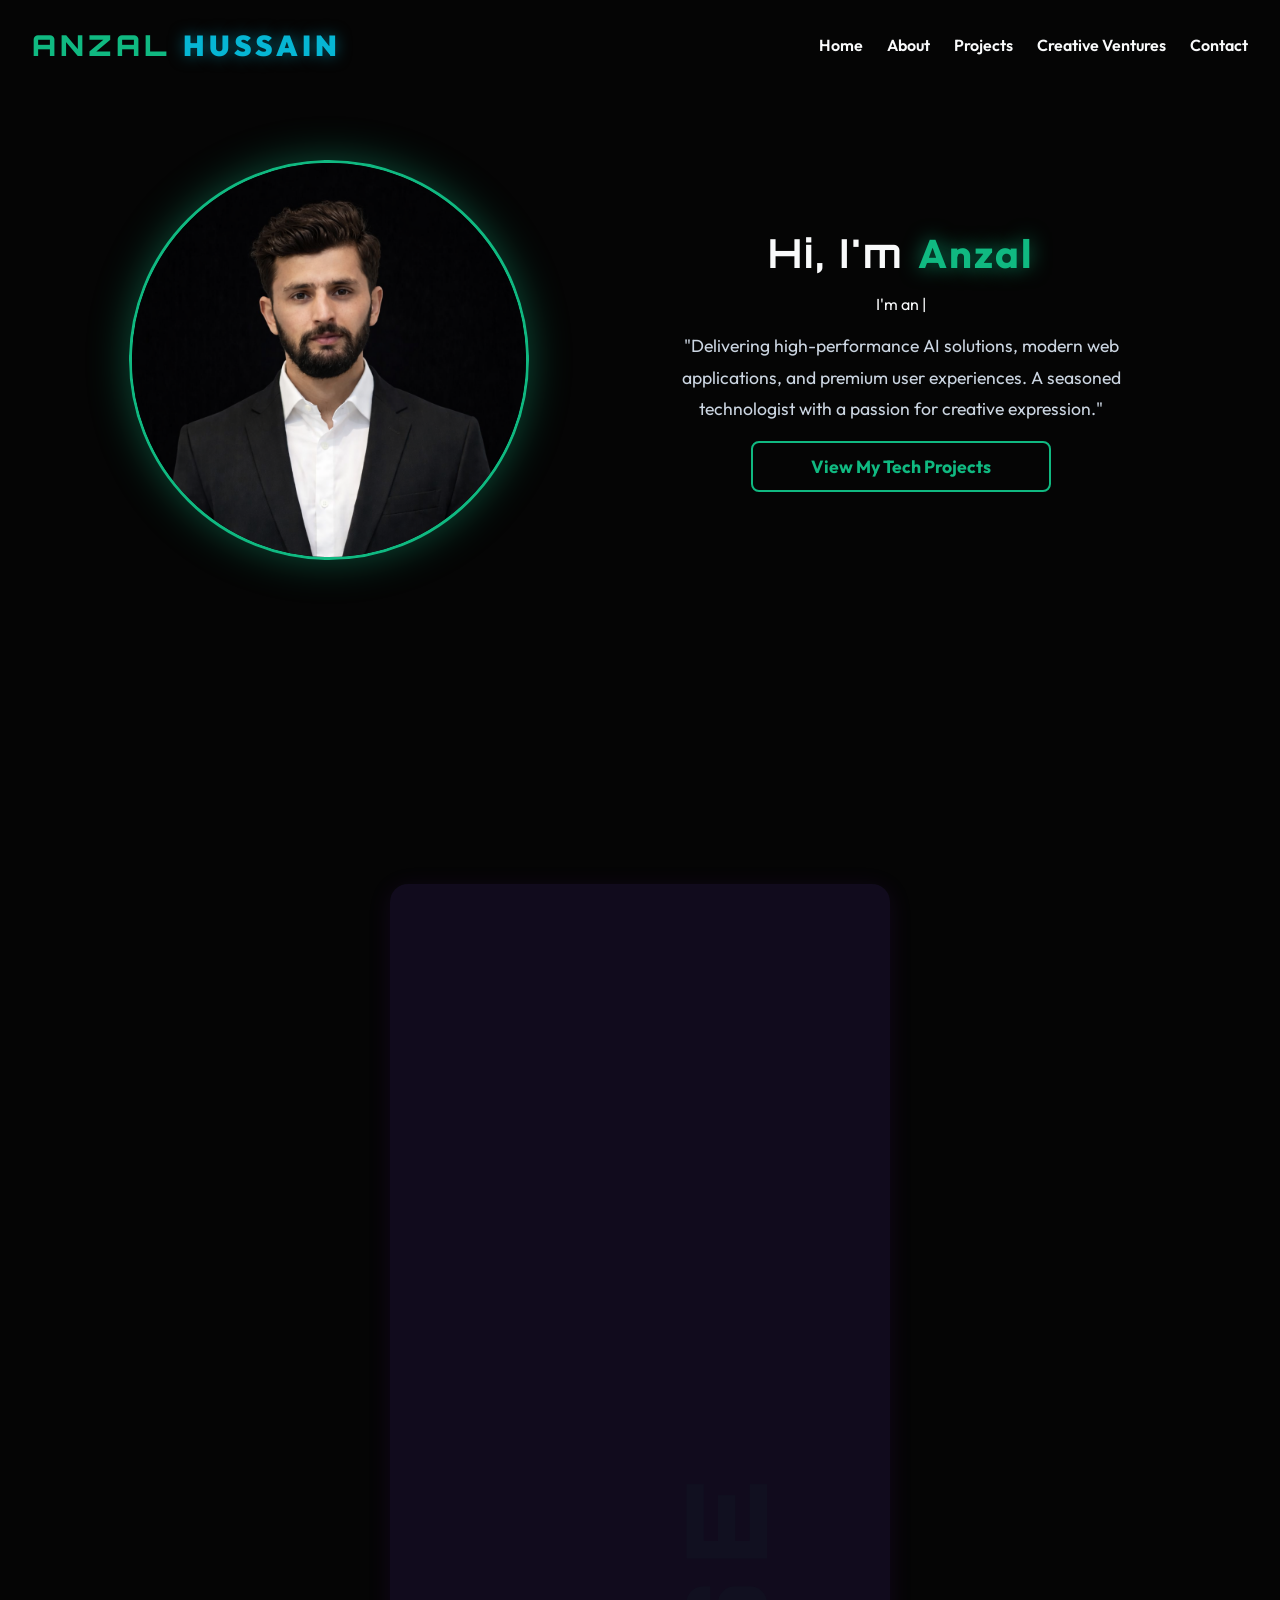
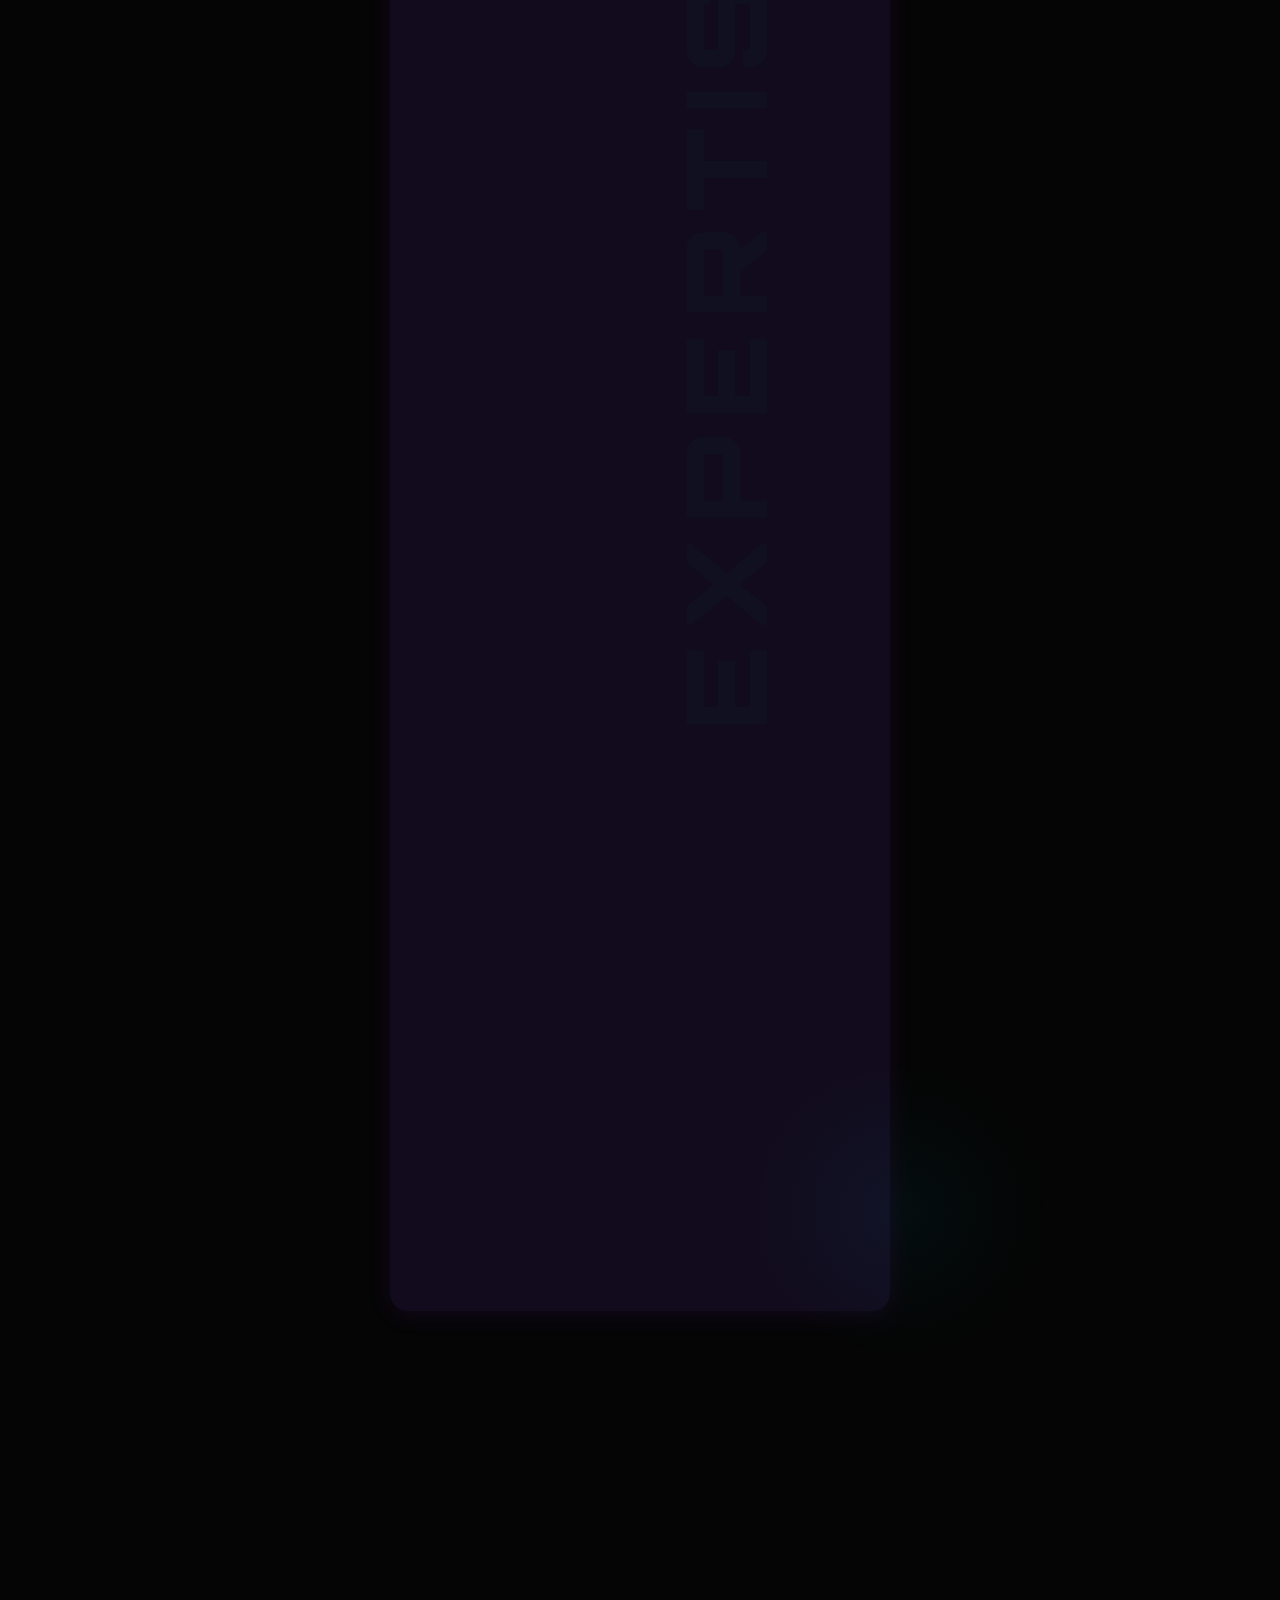
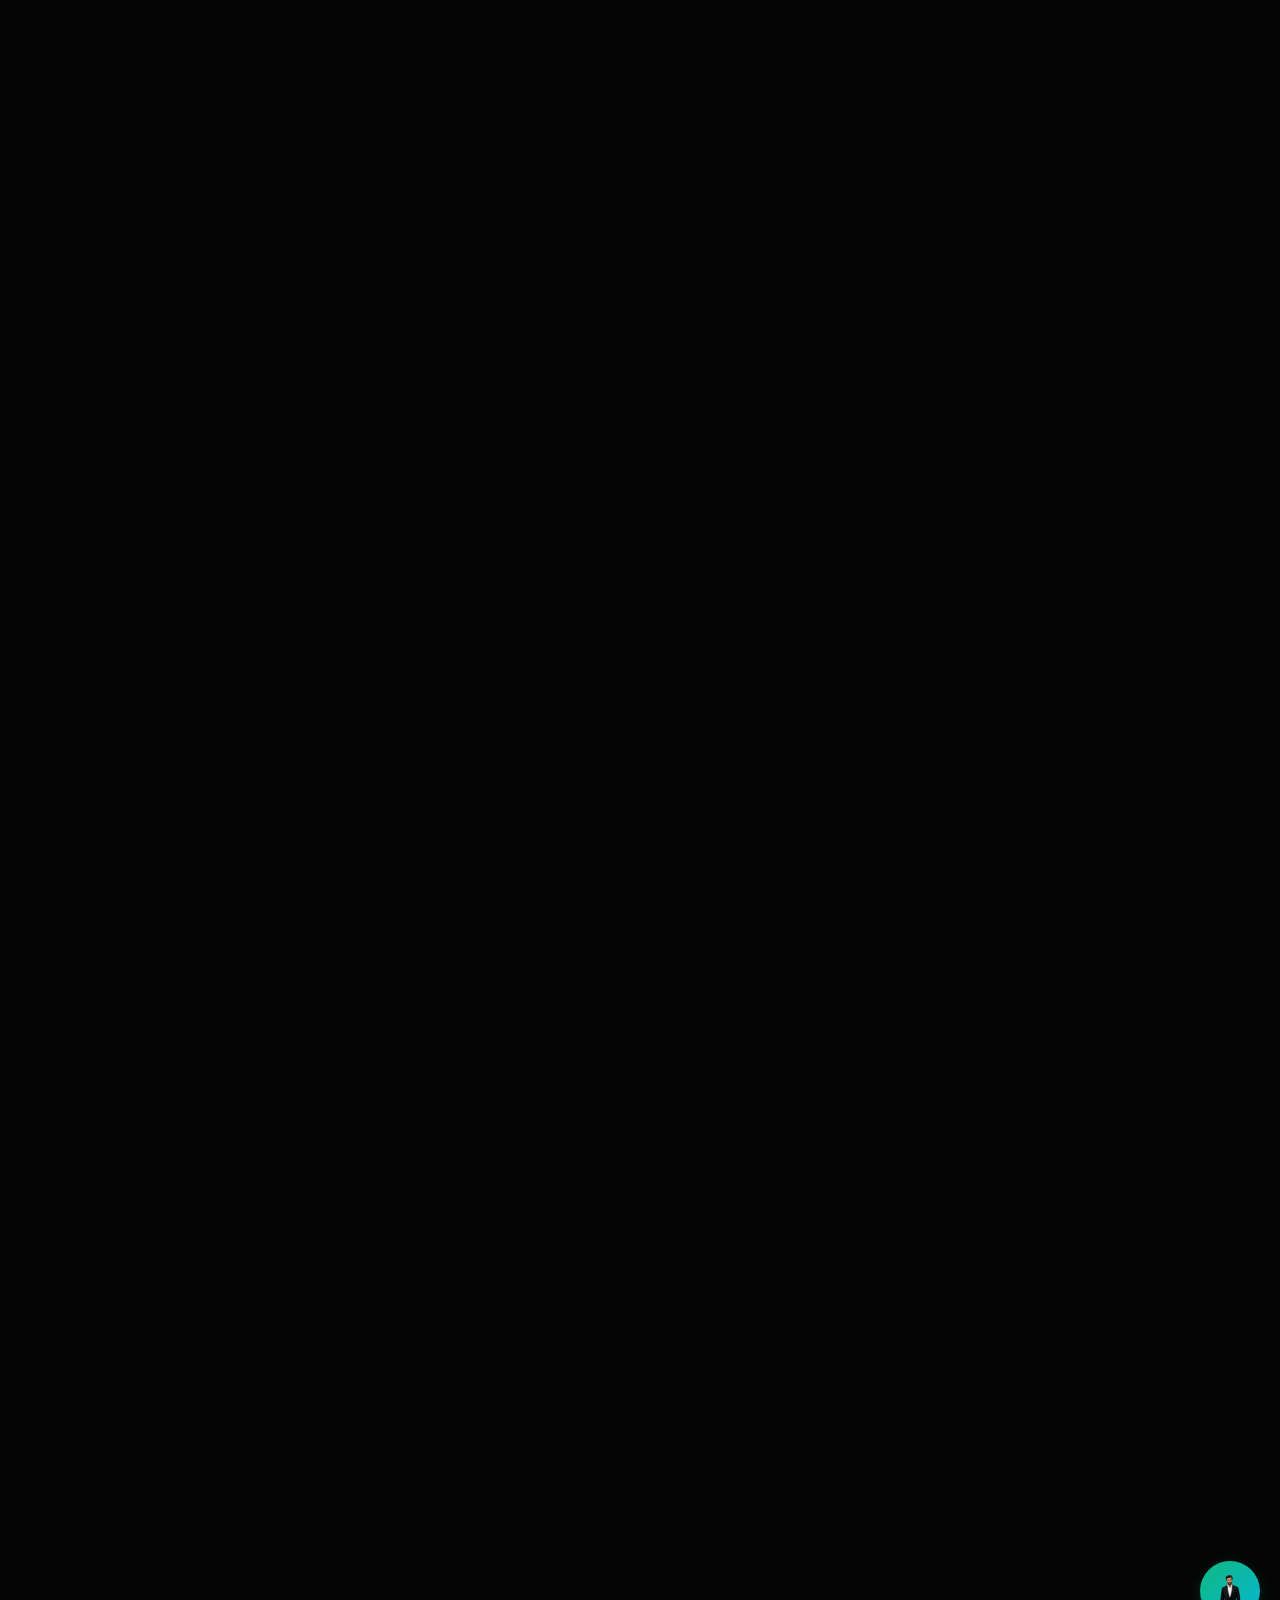
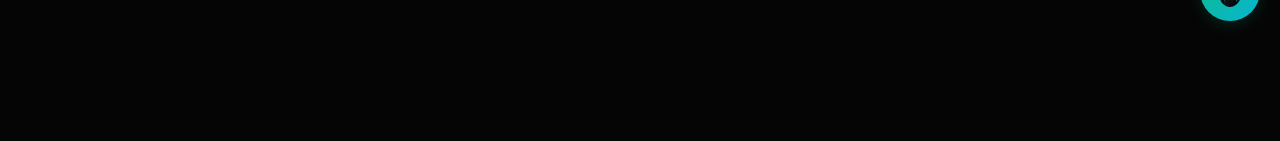
<file: AnzalHussainAnzalportfoli-main/index.html>
<!DOCTYPE html>
<html lang="en">

<head>
    <meta charset="UTF-8">
    <meta name="viewport" content="width=device-width, initial-scale=1.0">
    <meta name="description"
        content="Anzal - Premium Personal Portfolio & Resume Template for Software Engineers, AI Enthusiasts, and Creative Professionals.">
    <meta name="keywords"
        content="Portfolio Template, Resume, Software Engineer, AI, Machine Learning, Anzal Hussain Anzal, React, Modern UI">
    <meta name="author" content="Anzal Hussain Anzal">
    <title>Anzal - Modern Personal Portfolio & Resume Template</title>
    <link rel="stylesheet" href="https://cdnjs.cloudflare.com/ajax/libs/font-awesome/6.5.1/css/all.min.css">
    <link rel="stylesheet" href="https://unpkg.com/aos@next/dist/aos.css" />
    <link
        href="https://fonts.googleapis.com/css2?family=Orbitron:wght@400;500;600;700;800;900&family=Outfit:wght@100;200;300;400;500;600;700;800;900&family=Syne:wght@400;500;600;700;800&family=Space+Grotesk:wght@300;400;500;600;700&family=Noto+Nastaliq+Urdu&display=swap"
        rel="stylesheet">
    <link rel="stylesheet" href="style.css">
    <link rel="stylesheet" href="chatbot.css">
    <link rel="icon" href="favicon.ico" type="image/x-icon">
</head>

<body>
    <nav aria-label="Main navigation">
        <div class="nav-container">
            <div class="logo" data-aos="zoom-in" data-aos-duration="1500">
                ANZAL <span>HUSSAIN</span>
            </div>
            <div class="links" role="navigation">
                <div class="link" data-aos="fade-up" data-aos-duration="1500" data-aos-delay="100"><a
                        href="#home">Home</a></div>
                <div class="link" data-aos="fade-up" data-aos-duration="1500" data-aos-delay="200"><a
                        href="#about">About</a></div>
                <div class="link" data-aos="fade-up" data-aos-duration="1500" data-aos-delay="300"><a
                        href="#projects">Projects</a></div>
                <!-- Poetry menu item removed -->
                <div class="link" data-aos="fade-up" data-aos-duration="1500" data-aos-delay="400"><a
                        href="#jashn">Creative Ventures</a></div>
                <div class="link" data-aos="fade-up" data-aos-duration="1500" data-aos-delay="600"><a
                        href="#contact">Contact</a></div>
            </div>
            <button class="hamburg" aria-label="Open menu" aria-expanded="false">
                <i class="fa-solid fa-bars"></i>
            </button>
        </div>
        <div class="dropdown" role="navigation">
            <div class="links">
                <a href="#home">Home</a>
                <a href="#about">About</a>
                <a href="#projects">Projects</a>
                <!-- Poetry menu item removed -->
                <a href="#jashn">Creative Ventures</a>
                <a href="#contact">Contact</a>
                <button class="cancel" aria-label="Close menu">
                    <i class="fa-solid fa-xmark"></i>
                </button>
            </div>
        </div>
    </nav>
    <section id="home" data-aos="fade-up" data-aos-duration="1200">
        <div class="main-container">
            <div class="image" data-aos="zoom-out" data-aos-duration="1000">
                <img src="anzal_profile.png" alt="Anzal Hussain Anzal">
            </div>
            <div class="content">
                <h1 data-aos="fade-left" data-aos-duration="1500" data-aos-delay="700">Hi, I'm <span>Anzal</span></h1>
                <div class="typewriter" data-aos="fade-right" data-aos-duration="1500" data-aos-delay="900">I'm an <span
                        class="typewriter-text"></span><span class="cursor">|</span></div>
                <p data-aos="flip-down" data-aos-duration="1500" data-aos-delay="1100">"Delivering high-performance AI
                    solutions, modern web applications, and premium user experiences. A seasoned technologist with a
                    passion for creative expression."</p>
                <div class="btn-group" data-aos="zoom-in" data-aos-duration="1500" data-aos-delay="1800">
                    <a href="#projects" class="btn">View My Tech Projects</a>
                    <!-- Poetry button removed -->
                </div>
            </div>
        </div>
    </section>
    <section id="about" data-aos="fade-up" data-aos-duration="1200">
        <div class="about-section">
            <div class="contact-container" style="margin-bottom: 0;">
                <h2 data-aos="fade-up" data-aos-duration="1500">Professional Profile</h2>
                <p data-aos="fade-up" data-aos-duration="1500" data-aos-delay="100">I am a multi-disciplinary Software
                    Engineer specializing in Artificial Intelligence, Machine Learning, and Web Development. This
                    portfolio template showcases a balance between robust technical architecture and premium, visually
                    engaging UI/UX design. My approach is methodical and hands-on, ensuring every project is highly
                    functional, scalable, and customizable.</p>
                <div class="about-box-inner" data-aos="fade-right" data-aos-duration="1200" data-aos-delay="200">
                    <h3>Core Competencies</h3>
                    <ul>
                        <li>AI & Machine Learning Development (Vision Transformers, CNNs, YOLOv8)</li>
                        <li> Web Engineering (FastAPI, Django , Forntend(VIDE code ))</li>
                        <li>Data Analytics & Database Management (SQL, Tableau)</li>
                        <li>UI/UX Prototyping and Interaction Design</li>
                    </ul>
                </div>
                <div class="about-box-inner" data-aos="fade-left" data-aos-duration="1200" data-aos-delay="300">
                    <h3>Technical Arsenal</h3>
                    <ul>
                        <li><strong>Languages:</strong> Python, JavaScript , C++, SQL, HTML5, CSS</li>
                        <li><strong>Frameworks/Libraries:</strong>Numpy , pandas ,Scikit-learn,Hugging Face
                            Transformers, TensorFlow ,PyTorch, Django , FastAPI, LangChain,</li>
                        <li><strong>Tools:</strong> Git, Docker, OpenAI API, FAISS </li>
                    </ul>
                </div>
                <div class="about-box-inner" data-aos="fade-right" data-aos-duration="1200" data-aos-delay="400">
                    <h3>Professional Experience & Education</h3>
                    <ul>
                        <li><strong>Education:</strong> B.S. Software Engineering (In Progress), ICS Background</li>
                        <li><strong>Key Expertise:</strong> Customer segmentation analysis, NLP Chatbots, Semantic
                            Search</li>
                        <li><strong>Methodology:</strong> Agile development with a focus on comprehensive documentation
                            and clear, maintainable code structures.</li>
                    </ul>
                </div>
                <div class="about-box-inner" data-aos="fade-left" data-aos-duration="1200" data-aos-delay="500">
                    <h3>Creative Identity</h3>
                    <ul>
                        <li>Strong passion for narrative storytelling, cinema, and aesthetic design.</li>
                        <li>Co-founder of established literary societies promoting cultural arts.</li>
                        <li>Demonstrated ability to merge technical precision with creative intuition.</li>
                    </ul>
                </div>
            </div>
        </div>
    </section>
    <!-- Tech Projects section removed -->
    <!-- My Ghazals section removed -->

    <section id="projects" data-aos="fade-up" data-aos-duration="1200">
        <div class="recent-projects-container">
            <h2 data-aos="fade-up" data-aos-duration="1500">Showcase Projects</h2>
            <div class="recent-projects-grid">

                <!-- Project 1: MRI Alzheimer’s Classification -->
                <div class="recent-project-card" data-aos="zoom-in" data-aos-duration="1200" data-aos-delay="100"
                    data-title="MRI Alzheimer’s Classifier"
                    data-desc="Automated system for classifying Alzheimer’s disease stages from MRI brain images using Vision Transformers (ViT) and hybrid deep learning models. The model categorizes MRI scans into four classes with a hybrid ensemble approach that improved accuracy to 96.3%.">
                    <img src="mri_alzheimer_classifier.png" alt="AI Alzheimer’s Classifier" class="project-img">
                    <div class="project-info">
                        <h3>MRI Alzheimer’s Classifier</h3>
                        <p>
                            Automated system for classifying Alzheimer’s disease stages from MRI brain images using
                            Vision Transformers (ViT) and hybrid deep learning models.
                        </p>
                        <a href="https://github.com/Anzal-hussain-Anzal/MRI-Based-Multi-Class-Alzheimer-s-Disease-Classification-using-ViT-and-Hybrid-Deep-Learning-Models"
                            target="_blank" class="github-btn github-btn-strong">
                            <i class="fa-brands fa-github"></i> GitHub
                        </a>
                    </div>
                </div>

                <!-- Project 2: Handwritten Digit Classification -->
                <div class="recent-project-card" data-aos="zoom-in" data-aos-duration="1200" data-aos-delay="200"
                    data-title="Handwritten Digit Classification"
                    data-desc="CNN-based project for handwritten digit recognition using the Street View House Numbers (SVHN) dataset. Implemented convolutional neural networks to classify real-world digits, achieving high accuracy and robust recognition in varying image conditions.">
                    <img src="handwritten_digit_classification.png" alt="CNN Digit Classification" class="project-img">
                    <div class="project-info">
                        <h3>Handwritten Digit Classification</h3>
                        <p>
                            CNN-based project for handwritten digit recognition using the Street View House Numbers
                            (SVHN) dataset.
                        </p>
                        <a href="https://github.com/Anzal-hussain-Anzal/Project_Title_Train_a_CNN_on_the_SVHN_Dataset_for_Classification"
                            target="_blank" class="github-btn github-btn-strong">
                            <i class="fa-brands fa-github"></i> GitHub
                        </a>
                    </div>
                </div>

                <!-- Project 3: Facial Emotion Detector -->
                <div class="recent-project-card" data-aos="zoom-in" data-aos-duration="1200" data-aos-delay="300"
                    data-title="Facial Emotion Detector"
                    data-desc="Detects human facial emotions using convolutional neural networks. The model classifies expressions such as happiness, sadness, anger, and surprise in real-time. Demonstrates practical AI applications for human-computer interaction.">
                    <img src="facial_emotion_detector.png" alt="Facial Emotion Detector" class="project-img">
                    <div class="project-info">
                        <h3>Facial Emotion Detector</h3>
                        <p>
                            Detects human facial emotions using convolutional neural networks.
                        </p>
                        <a href="https://github.com/Anzal-hussain-Anzal/Face-Expression-Recognition-Using-Convolutional-Neural-Networks-CNN-"
                            target="_blank" class="github-btn github-btn-strong">
                            <i class="fa-brands fa-github"></i> GitHub
                        </a>
                    </div>
                </div>

                <!-- Project 4: Smart Road Turn Detector -->
                <div class="recent-project-card" data-aos="zoom-in" data-aos-duration="1200" data-aos-delay="400"
                    data-title="Smart Road Turn Detector"
                    data-desc="Uses YOLOv8 object detection to identify road turns and curves for smart transportation systems. Provides real-time alerts for drivers and can be integrated into autonomous navigation systems for enhanced road safety.">
                    <img src="smart_road_turn_detector.png" alt="Smart Road Turn Detector" class="project-img">
                    <div class="project-info">
                        <h3>Smart Road Turn Detector</h3>
                        <p>
                            Uses YOLOv8 object detection to identify road turns and curves for smart transportation
                            systems.
                        </p>
                        <a href="https://github.com/Anzal-hussain-Anzal/Object_Detection_Project" target="_blank"
                            class="github-btn github-btn-strong">
                            <i class="fa-brands fa-github"></i> GitHub
                        </a>
                    </div>
                </div>

                <!-- Project 5: Sentiment-Aware Topical Chatbot -->
                <div class="recent-project-card" data-aos="zoom-in" data-aos-duration="1200" data-aos-delay="500"
                    data-title="Sentiment-Aware Topical Chatbot"
                    data-desc="Developed a chatbot capable of understanding user sentiment and responding contextually to topical queries. Built using transformer models, this system enhances user interaction by providing empathetic and relevant responses.">
                    <img src="sentiment_aware_chatbot.png" alt="Sentiment-Aware Chatbot" class="project-img">
                    <div class="project-info">
                        <h3>Sentiment-Aware Topical Chatbot</h3>
                        <p>
                            Developed a chatbot capable of understanding user sentiment and responding contextually.
                        </p>
                        <a href="https://github.com/Anzal-hussain-Anzal/NLP-chatbot-Project-" target="_blank"
                            class="github-btn github-btn-strong">
                            <i class="fa-brands fa-github"></i> GitHub
                        </a>
                    </div>
                </div>

                <!-- Project 6: Smart Nutrition & Fitness Advisor -->
                <div class="recent-project-card" data-aos="zoom-in" data-aos-duration="1200" data-aos-delay="600"
                    data-title="Smart Nutrition & Fitness Advisor"
                    data-desc="Personalized AI-powered advisor that provides nutrition and workout recommendations based on user data. Combines machine learning and health metrics to suggest meal plans and exercises for optimal fitness and wellness.">
                    <img src="smart_nutrition_fitness_advisor.png" alt="Smart Nutrition & Fitness Advisor"
                        class="project-img">
                    <div class="project-info">
                        <h3>Smart Nutrition & Fitness Advisor</h3>
                        <p>
                            Personalized AI-powered advisor for nutrition and workout recommendations.
                        </p>
                        <a href="https://github.com/Anzal-hussain-Anzal/-Personalized-Nutritional-and-Workout-Advisor"
                            target="_blank" class="github-btn github-btn-strong">
                            <i class="fa-brands fa-github"></i> GitHub
                        </a>
                    </div>
                </div>

            </div>
        </div>
    </section>
    <section id="jashn" data-aos="fade-up" data-aos-duration="1200">
        <div class="jashn-container">
            <h2 data-aos="fade-up" data-aos-duration="1500">Creative Ventures</h2>
            <p data-aos="fade-up" data-aos-duration="1500" data-aos-delay="200">
                <strong>Jashn-e-Sukhan</strong> is a prime example of community leadership and cultural preservation.
                Co-founded to organize large-scale literary events (mushairas), this venture showcases event management,
                public speaking, and a commitment to preserving the tradition of Urdu shayari.
            </p>
            <p data-aos="fade-up" data-aos-duration="1500" data-aos-delay="400">
                <strong>Impact:</strong> Successfully brings together local communities, fostering creativity and
                networking among artists and professionals.
            </p>
        </div>
    </section>
    <section id="contact" data-aos="fade-up" data-aos-duration="1200">
        <div class="contact-container">
            <h2 data-aos="fade-up" data-aos-duration="1500">Contact Me</h2>
            <p data-aos="fade-up" data-aos-duration="1500" data-aos-delay="200">Interested in collaboration, AI
                consulting, or tech opportunities? Let's connect.</p>
            <form data-aos="fade-up" data-aos-duration="1500" data-aos-delay="400">
                <input type="text" placeholder="Name" required aria-label="Name">
                <input type="email" placeholder="Email" required aria-label="Email">
                <textarea placeholder="Message" required aria-label="Message"></textarea>
                <button type="submit" aria-label="Send message">Send</button>
            </form>
            <div class="social-links" data-aos="fade-up" data-aos-duration="1500" data-aos-delay="600">
                <a href="mailto:anzaljussainpoetry@gmail.com" aria-label="Email"><i
                        class="fa-solid fa-envelope"></i></a>
                <a href="https://github.com/Anzal-hussain-Anzal" target="_blank" aria-label="GitHub profile"><i
                        class="fa-brands fa-github"></i></a>
                <a href="https://www.linkedin.com/in/anzal-hussain-85b75b304/" target="_blank"
                    aria-label="LinkedIn profile"><i class="fa-brands fa-linkedin"></i></a>
                <a href="https://www.instagram.com/anzalhussainanzal/" target="_blank" aria-label="Instagram profile"><i
                        class="fa-brands fa-instagram"></i></a>
            </div>
        </div>
    </section>
    <script src="https://unpkg.com/aos@next/dist/aos.js"></script>
    <script>
        AOS.init({
            offset: 0,
            mirror: true
        });
    </script>
    <button id="chatBtn">
        <img src="chatbortpic.png" alt="Chat" style="width: 100%; height: 100%; border-radius: 50%; object-fit: cover;">
        <div class="chat-greeting">Hi! I'm here to help.</div>
    </button>
    <div id="chat-widget">
        <div id="chat-header">
            <span>Chat with Anzal</span>
            <button id="close-chat">&times;</button>
        </div>
        <div id="chat-container">
            <div class="bubble ai-msg">Welcome! How can I assist you today?</div>
        </div>
        <div id="typing" class="typing" style="display:none;">Anzal is typing...</div>
        <div class="chat-input">
            <input type="text" id="userInput" placeholder="Ask me anything...">
            <button onclick="handleSend()">Send</button>
        </div>
    </div>
    <div id="projectModal" class="modal">
        <div class="modal-content" data-aos="zoom-in">
            <span class="close-modal">&times;</span>
            <div class="modal-header">
                <h2 id="modalTitle">Project Title</h2>
            </div>
            <div class="modal-body">
                <p id="modalDesc">Detailed description goes here...</p>
            </div>
        </div>
    </div>
    <script src="script.js"></script>
</body>
</file>
<file: AnzalHussainAnzalportfoli-main/style.css>
.about-section .about-box-inner {
    background: rgba(26, 15, 44, 0.35);
    border: 1px solid rgba(16, 185, 129, 0.2);
    border-left: 5px solid #10b981;
    border-radius: 16px;
    padding: 24px 30px;
    margin: 20px 0;
    box-shadow: 0 8px 32px rgba(0, 0, 0, 0.3);
    color: #fff;
    text-align: left;
    backdrop-filter: blur(10px);
    transition: all 0.5s cubic-bezier(0.23, 1, 0.32, 1);
    position: relative;
    z-index: 2;
}

.about-section .about-box-inner:nth-child(even) {
    transform: translateX(20px);
}

.about-section .about-box-inner:nth-child(odd) {
    transform: translateX(-20px);
}

.about-section .about-box-inner:hover {
    transform: translateY(-10px) translateX(var(--current-x, 0)) scale(1.02) rotateX(5deg);
    border-color: #10b981;
    box-shadow: 0 20px 40px rgba(16, 185, 129, 0.15);
    background: rgba(26, 15, 44, 0.5);
}

.about-section .about-box-inner:nth-child(even):hover {
    --current-x: 30px;
}

.about-section .about-box-inner:nth-child(odd):hover {
    --current-x: -30px;
}

/* Glowing geometric accent that goes "out of box" */
.about-section .about-box-inner::after {
    content: '';
    position: absolute;
    top: -15px;
    right: -15px;
    width: 60px;
    height: 60px;
    background: radial-gradient(circle, rgba(16, 185, 129, 0.4) 0%, transparent 70%);
    border-radius: 50%;
    z-index: -1;
    filter: blur(10px);
    opacity: 0.5;
    transition: opacity 0.3s ease;
}

.about-section .about-box-inner:hover::after {
    opacity: 1;
    animation: pulseGlow 2s infinite;
}

@keyframes pulseGlow {

    0%,
    100% {
        transform: scale(1);
        opacity: 0.5;
    }

    50% {
        transform: scale(1.5);
        opacity: 0.8;
    }
}

.about-section .about-box-inner h3 {
    color: #10b981;
    /* Emerald Green */
    font-family: 'Syne', sans-serif;
    font-size: 1.3rem;
    font-weight: 800;
    margin-bottom: 12px;
    text-align: left;
    text-transform: uppercase;
    letter-spacing: 1px;
}

.about-section .about-box-inner ul {
    color: rgba(255, 255, 255, 0.95);
    font-family: 'Outfit', sans-serif;
    font-size: 1.05rem;
    margin-left: 20px;
    margin-bottom: 10px;
    text-align: left;
    line-height: 1.8;
    letter-spacing: 0.3px;
}

.about-section p {
    color: rgba(255, 255, 255, 0.9);
    font-family: 'Outfit', sans-serif;
    font-size: 1.15rem;
    margin-bottom: 24px;
    text-align: left;
    line-height: 1.9;
    font-weight: 300;
    letter-spacing: 0.5px;
}

.about-section .contact-container h2 {
    font-family: 'Syne', sans-serif;
    font: size 20px;
    ;
    text-transform: uppercase;
    letter-spacing: 2px;
    color: #d40505;
}

.about-section .contact-container {
    color: #fff;
    text-align: left;
}

/* Combined About Box Theme */
.about-box-combined {
    background: rgba(16, 185, 129, 0.05);
    /* subtle emerald tint */
    border: 1px solid rgba(16, 185, 129, 0.2);
    border-radius: 18px;
    box-shadow: 0 8px 32px 0 rgba(16, 185, 129, 0.1);
    padding: 36px 32px;
    color: #f9fafb;
    margin-bottom: 24px;
    backdrop-filter: blur(10px);
}

.about-box-combined h2 {
    color: #ffd700;
    font-family: 'Syne', sans-serif;
    font-size: 2.5rem;
    font-weight: 800;
    margin-bottom: 18px;
    letter-spacing: 2px;
    text-transform: uppercase;
}

.about-box-combined h3 {
    color: #ff007a;
    font-size: 1.25rem;
    font-weight: 700;
    margin-bottom: 10px;
}

.about-box-combined ul {
    color: #ffd700;
    font-size: 1.05rem;
    margin-left: 20px;
    margin-bottom: 10px;
}

.about-box-combined p {
    color: #fff;
    font-size: 1.13rem;
    margin-bottom: 16px;
}

.about-box-combined .about-box-inner {
    background: rgba(255, 255, 255, 0.05);
    /* slightly lighter glass */
    border-left: 4px solid #8a2be2;
    /* Thinner accent line */
    border-radius: 12px;
    padding: 20px 24px;
    margin: 20px 0;
    box-shadow: 0 4px 12px rgba(0, 0, 0, 0.1);
}

/* About Me Section Styles */
.about-section {
    display: flex;
    flex-direction: column;
    gap: 40px;
    margin: 100px auto;
    max-width: 950px;
    padding: 0 60px;
    perspective: 1000px;
    position: relative;
    overflow: visible;
}

/* Large Background Accent Text */
.about-section::before {
    content: 'EXPERTISE';
    position: absolute;
    left: -40px;
    top: 50%;
    transform: translateY(-50%) rotate(-90deg);
    font-family: 'Orbitron', sans-serif;
    font-size: clamp(4rem, 10vw, 7rem);
    font-weight: 950;
    color: rgba(16, 185, 129, 0.03);
    pointer-events: none;
    white-space: nowrap;
    letter-spacing: 15px;
    z-index: 0;
}

.about-section::after {
    content: '';
    position: absolute;
    right: -100px;
    bottom: -50px;
    width: 300px;
    height: 300px;
    background: radial-gradient(circle, rgba(6, 182, 212, 0.05) 0%, transparent 70%);
    border-radius: 50%;
    z-index: 0;
    pointer-events: none;
}

@media (max-width: 900px) {
    .about-section {
        padding: 0 20px;
        margin: 60px auto;
        gap: 20px;
    }

    .about-section::before {
        display: none;
    }

    .about-section .about-box-inner:nth-child(even),
    .about-section .about-box-inner:nth-child(odd) {
        transform: none;
    }

    .about-section .about-box-inner:hover {
        transform: translateY(-5px) scale(1.02);
    }
}

/* Removed conflicting about-box styles for #0077b6 blue theme, since site uses purple/gold dark theme */
/* Contact Section Glassmorphism & Alignment */
.contact-container {
    max-width: 500px;
    margin: 0 auto 48px auto;
    text-align: center;
    display: flex;
    flex-direction: column;
    gap: 2rem;
    width: 100%;
    background: rgba(34, 20, 60, 0.45);
    border-radius: 18px;
    box-shadow: 0 4px 24px 0 rgba(138, 43, 226, 0.10), 0 1px 6px 0 rgba(0, 0, 0, 0.10);
    padding: 2rem 1rem;
}

.contact-container form {
    display: flex;
    flex-direction: column;
    gap: 1rem;
    width: 100%;
    margin: 0 auto;
}

.contact-container input,
.contact-container textarea {
    padding: 0.8rem;
    border: 2px solid #ffd700;
    border-radius: 8px;
    background: rgba(34, 20, 60, 0.35);
    color: #ffd700;
    font-size: clamp(0.9rem, 2vw, 1rem);
    box-shadow: 0 2px 8px #8a2be233;
    transition: border 0.2s, box-shadow 0.2s;
    margin-bottom: 1rem;
}

.contact-container input:focus,
.contact-container textarea:focus {
    border: 2px solid #ff007a;
    outline: none;
    box-shadow: 0 0 12px #ff007a99;
    background: rgba(34, 20, 60, 0.55);
    color: #ffd700;
}

.contact-container form button {
    min-width: 200px;
    max-width: 300px;
    width: 100%;
    padding: 12px 0;
    background: linear-gradient(90deg, #ff007a 0%, #8a2be2 100%);
    color: #ffd700;
    border: 2px solid #ffd700;
    border-radius: 12px;
    font-size: clamp(0.9rem, 2vw, 1rem);
    cursor: pointer;
    transition: all 0.2s ease;
    align-self: center;
    font-weight: 700;
    box-shadow: 0 4px 18px rgba(138, 43, 226, 0.13);
    letter-spacing: 0.5px;
}

.contact-container form button:hover {
    background: linear-gradient(90deg, #8a2be2 0%, #ff007a 100%);
    color: #fff;
    box-shadow: 0 12px 32px rgba(255, 0, 122, 0.22);
    border-color: #fff;
}

/* Recent Projects Section - Elegant Glassmorphism UI */
.recent-projects-container {
    max-width: 1200px;
    margin: 0 auto 70px auto;
    padding: 48px 16px 0 16px;
}

/* ------------------------ */
/* Global Font and Reset */
@import url('https://fonts.googleapis.com/css2?family=Poppins:wght@100;200;300;400;500;600&display=swap');

html {
    scroll-behavior: smooth;
}

* {
    margin: 0;
    padding: 0;
    box-sizing: border-box;
    font-family: 'Outfit', sans-serif;
    /* High-end body font */
}

::selection {
    background: rgba(16, 185, 129, 0.3);
    color: #fff;
}

body {
    width: 100%;
    min-height: 100vh;
    background-color: #050505;
    /* Deep Onyx */
    color: #f9fafb;
    /* Off-white for high contrast */
    overflow-x: hidden;
    perspective: 1500px;
    /* Required for 3D animations */
}

/* ------------------------ */
/* Navigation Bar */
nav {
    width: 100%;
    height: 10vh;
    position: fixed;
    /* Changed from sticky for better overlay control */
    top: 0;
    z-index: 1000;
    background-color: transparent;
    transition: all 0.4s cubic-bezier(0.175, 0.885, 0.32, 1.275);
}

nav.scrolled {
    background-color: rgba(5, 5, 5, 0.85);
    backdrop-filter: blur(15px);
    border-bottom: 1px solid rgba(16, 185, 129, 0.1);
    height: 8vh;
}

.nav-container {
    width: 100%;
    height: 100%;
    display: flex;
    justify-content: space-between;
    align-items: center;
    padding: 0 clamp(1rem, 5vw, 2rem);
}

.logo {
    color: #10b981;
    font-size: clamp(1.2rem, 3vw, 1.8rem);
    font-weight: 900;
    letter-spacing: 4px;
    font-family: 'Orbitron', sans-serif;
    /* Tech header font */
    text-transform: uppercase;
}

.logo span {
    color: #06b6d4;
    /* Cyan accent */
    text-shadow: 0 0 15px rgba(6, 182, 212, 0.5);
}

.nav-container .links {
    display: flex;
    gap: clamp(0.5rem, 2vw, 1.5rem);
}

.nav-container .links a {
    position: relative;
    font-size: clamp(0.9rem, 2vw, 1rem);
    color: #f9fafb;
    text-decoration: none;
    font-weight: 600;
    transition: all 0.3s ease;
}

.nav-container .links a::before {
    content: '';
    position: absolute;
    bottom: -3px;
    left: 0;
    width: 0;
    height: 2px;
    background-color: #10b981;
    transition: width 0.3s cubic-bezier(0.175, 0.885, 0.32, 1.275);
}

.nav-container .links a:hover::before {
    width: 100%;
}

.nav-container .links a:hover {
    color: #10b981;
    text-shadow: 0 0 10px rgba(16, 185, 129, 0.5);
}

/* Hamburger for mobile */
.hamburg,
.cancel {
    display: none;
    cursor: pointer;
    color: #ffd700;
    font-size: clamp(1.2rem, 3vw, 1.5rem);
    background: none;
    border: none;
}

/* Dropdown Menu */
.dropdown {
    position: fixed;
    top: 0;
    left: 0;
    width: 100%;
    height: 100vh;
    background: rgba(26, 15, 44, 0.85);
    backdrop-filter: blur(6px);
    transform: translateY(-100%);
    transition: transform 0.3s ease;
    z-index: 999;
}

.dropdown .links {
    display: flex;
    flex-direction: column;
    align-items: center;
    padding-top: 20vh;
}

.dropdown .links a {
    color: #ffd700;
    text-decoration: none;
    font-size: clamp(1rem, 3vw, 1.2rem);
    padding: 0.8rem;
    width: 100%;
    text-align: center;
    transition: background 0.2s ease;
}

.dropdown .links a:hover {
    background-color: #8a2be2;
}

.dropdown .cancel {
    display: block;
    position: absolute;
    top: 1rem;
    right: 1rem;
}

/* ------------------------ */
/* Sections */
section {
    width: 100%;
    min-height: 80vh;
    display: flex;
    align-items: center;
    justify-content: center;
    padding: clamp(2rem, 5vw, 4rem) clamp(1rem, 3vw, 2rem);
}

/* ------------------------ */
/* Main Hero */
.main-container {
    width: 100%;
    max-width: 1200px;
    display: flex;
    justify-content: space-evenly;
    align-items: center;
    flex-wrap: wrap;
    gap: clamp(1rem, 3vw, 2rem);
}

.main-container .image {
    width: clamp(200px, 35vw, 400px);
    aspect-ratio: 1/1;
    border-radius: 50%;
    overflow: hidden;
    box-shadow: 0 0 40px rgba(16, 185, 129, 0.4);
    transition: all 0.5s cubic-bezier(0.175, 0.885, 0.32, 1.275);
    border: 3px solid #10b981;
    transform-style: preserve-3d;
}

.main-container .image img {
    width: 100%;
    height: 100%;
    object-fit: cover;
    object-position: top;
    /* Ensures the head is not cut off */
}

.main-container .image:hover {
    animation: animate 1.5s ease-in-out infinite;
}

@keyframes animate {

    0%,
    100% {
        transform: translateZ(0) scale(1) rotate(0);
    }

    50% {
        transform: translateZ(50px) scale(1.05) rotate(2deg);
    }
}

/* 3D floating for the hero text */
.content h1 {
    transform-style: preserve-3d;
    animation: floatingText 4s ease-in-out infinite;
}

@keyframes floatingText {

    0%,
    100% {
        transform: translateZ(20px) translateY(0);
    }

    50% {
        transform: translateZ(40px) translateY(-10px);
    }
}

.main-container .content {
    width: clamp(250px, 50%, 500px);
    display: flex;
    flex-direction: column;
    gap: 1rem;
    text-align: center;
    justify-content: center;
    align-items: center;
}

.content h1 {
    font-size: clamp(1.8rem, 5vw, 2.5rem);
    color: #f9fafb;
    font-family: 'Orbitron', sans-serif;
    letter-spacing: 2px;
}

.content h1 span {
    color: #10b981;
    text-shadow: 0 0 20px rgba(16, 185, 129, 0.7);
}

.content .typewriter-text {
    color: #06b6d4;
    text-shadow: 0 0 20px rgba(6, 182, 212, 0.7);
}

.content p {
    font-size: clamp(0.9rem, 2.2vw, 1.1rem);
    line-height: 1.8;
    color: #cbd5e1;
    max-width: 600px;
}

/* Buttons */
.btn-group {
    display: flex;
    flex-wrap: wrap;
    gap: 1rem;
    justify-content: center;
    width: 100%;
}

.btn {
    min-width: 200px;
    max-width: 300px;
    width: 100%;
    padding: 12px 0;
    background: transparent;
    color: #10b981;
    border: 2px solid #10b981;
    border-radius: 8px;
    font-size: clamp(0.9rem, 2vw, 1.1rem);
    font-weight: 700;
    text-align: center;
    text-decoration: none;
    transition: all 0.3s cubic-bezier(0.175, 0.885, 0.32, 1.275);
    position: relative;
    overflow: hidden;
    z-index: 1;
}

.btn::before {
    content: '';
    position: absolute;
    top: 0;
    left: -100%;
    width: 100%;
    height: 100%;
    background: linear-gradient(90deg, transparent, rgba(16, 185, 129, 0.2), transparent);
    transition: 0.5s;
    z-index: -1;
}

.btn:hover::before {
    left: 100%;
}

.btn:hover {
    transform: translateY(-5px) translateZ(30px);
    background: #10b981;
    color: #050505;
    box-shadow: 0 0 30px rgba(16, 185, 129, 0.6);
}

/* ------------------------ */
/* Recent Projects Section */
.recent-projects-container {
    max-width: 1200px;
    margin: 0 auto 70px auto;
    padding: 48px 16px 0 16px;
}

.recent-projects-container h2 {
    text-align: center;
    width: 100%;
    font-size: clamp(2rem, 6vw, 3.5rem);
    margin-bottom: 60px;
    color: #10b981;
    letter-spacing: 8px;
    font-weight: 950;
    text-transform: uppercase;
    text-shadow: 0 0 30px rgba(16, 185, 129, 0.4);
    font-family: 'Orbitron', sans-serif;
    transition: transform 0.3s ease;
}

.recent-projects-container h2:hover {
    transform: translateZ(60px) rotateX(-5deg);
}

.recent-projects-grid {
    display: grid;
    grid-template-columns: repeat(2, 1fr);
    gap: 38px;
    justify-items: center;
    justify-content: center;
}

section h2,
section p {
    text-align: center;
}

.recent-project-card {
    background: rgba(255, 255, 255, 0.02);
    border-radius: 12px;
    overflow: hidden;
    min-width: 300px;
    max-width: 380px;
    margin: 0 auto;
    display: flex;
    flex-direction: column;
    align-items: stretch;
    position: relative;
    border: 1px solid rgba(16, 185, 129, 0.05);
    backdrop-filter: blur(25px);
    transition: all 0.7s cubic-bezier(0.23, 1, 0.32, 1);
    transform-style: preserve-3d;
    cursor: pointer;
}

/* 3D Glare effect */
.recent-project-card::after {
    content: '';
    position: absolute;
    top: -100%;
    left: -100%;
    width: 200%;
    height: 200%;
    background: linear-gradient(135deg,
            rgba(255, 255, 255, 0) 0%,
            rgba(255, 255, 255, 0.05) 50%,
            rgba(255, 255, 255, 0) 100%);
    transition: all 0.6s ease;
    pointer-events: none;
    z-index: 10;
}

.recent-project-card:hover::after {
    top: var(--y, 50%);
    left: var(--x, 50%);
    background: radial-gradient(circle at center,
            rgba(255, 255, 255, 0.1) 0%,
            rgba(255, 255, 255, 0) 70%);
    transform: translate(-50%, -50%);
    width: 300px;
    height: 300px;
}

.recent-project-card:hover {
    transform: rotateY(10deg) rotateX(10deg) translateZ(30px);
    box-shadow: 0 20px 50px rgba(0, 0, 0, 0.5), 0 0 20px rgba(16, 185, 129, 0.2);
    border: 1px solid rgba(16, 185, 129, 0.5);
}

.project-img {
    width: 100%;
    height: 190px;
    object-fit: cover;
    border-bottom: 1px solid rgba(255, 255, 255, 0.1);
    /* Subtle separator */
    filter: brightness(0.95) saturate(1.1);
    transition: filter 0.3s ease;
}

.recent-project-card:hover .project-img {
    filter: brightness(1.05) saturate(1.15);
    /* More subtle brighten */
}

.project-info {
    padding: 30px 24px 24px 24px;
    text-align: center;
    display: flex;
    flex-direction: column;
    align-items: center;
    background: transparent;
    /* Remove inner background to keep it clean */
}

.project-info h3 {
    font-size: 1.4rem;
    color: #10b981;
    margin-bottom: 12px;
    font-weight: 900;
    text-shadow: 0 0 15px rgba(16, 185, 129, 0.2);
    font-family: 'Orbitron', sans-serif;
    letter-spacing: 1px;
}

.project-info p {
    color: #e6e6fa;
    font-size: 1.04rem;
    margin-bottom: 22px;
    min-height: 48px;
    line-height: 1.5;
}

/* GitHub Buttons */
.github-btn {
    display: inline-flex;
    align-items: center;
    gap: 8px;
    background: linear-gradient(90deg, #232526 0%, #10b981 100%);
    color: #fff;
    padding: 11px 26px;
    border-radius: 12px;
    font-size: 1.12rem;
    font-weight: 700;
    text-decoration: none;
    box-shadow: 0 4px 18px rgba(16, 185, 129, 0.13);
    transition: background 0.22s, box-shadow 0.22s, transform 0.18s, color 0.18s;
    border: none;
    outline: none;
    letter-spacing: 0.5px;
    margin-top: 8px;
}

.github-btn-strong {
    background: transparent;
    color: #10b981;
    border: 1px solid #10b981;
    box-shadow: none;
}

.github-btn-strong:hover {
    background: #10b981;
    color: #050505;
    transform: translateZ(20px);
    box-shadow: 0 0 20px rgba(16, 185, 129, 0.4);
}

/* Modal Styling */
.modal {
    display: none;
    position: fixed;
    z-index: 2000;
    left: 0;
    top: 0;
    width: 100%;
    height: 100%;
    background: rgba(0, 0, 0, 0.9);
    backdrop-filter: blur(15px);
    justify-content: center;
    align-items: center;
}

.modal-content {
    background: #0a0a0a;
    border: 1px solid #10b981;
    border-radius: 12px;
    max-width: 800px;
    width: 90%;
    padding: 40px;
    position: relative;
    box-shadow: 0 0 50px rgba(16, 185, 129, 0.3);
    transform: translateZ(50px);
}

.close-modal {
    position: absolute;
    top: 20px;
    right: 20px;
    color: #10b981;
    font-size: 30px;
    cursor: pointer;
}

.modal-header h2 {
    color: #10b981;
    margin-bottom: 20px;
    font-family: 'Orbitron', sans-serif;
    letter-spacing: 2px;
}

.modal-body p {
    color: #cbd5e1;
    line-height: 2;
    font-size: 1.1rem;
}

/* ------------------------ */
/* Social Links */
.social-links a {
    border: 2px solid #10b981;
    color: #10b981;
}

.social-links a:hover {
    background: #06b6d4;
    color: #050505;
    box-shadow: 0 0 15px #06b6d4;
}

/* ------------------------ */
/* Responsive */
@media (max-width: 900px) {
    .recent-projects-grid {
        grid-template-columns: 1fr;
        gap: 28px;
    }

    .contact-container {
        max-width: 98vw;
        padding: 1.5rem 0.5rem;
    }
}

@media (max-width: 440px) {
    .main-container .image {
        width: clamp(120px, 80vw, 200px);
    }
}

/* Section Headers 3D Effect */
section h2 {
    font-family: 'Orbitron', sans-serif;
    color: #10b981;
    margin-bottom: 2rem;
    font-weight: 800;
    letter-spacing: 3px;
    transition: all 0.5s ease;
    transform-style: preserve-3d;
}

section h2:hover {
    transform: translateZ(50px) scale(1.05);
    text-shadow: 0 0 20px rgba(16, 185, 129, 0.6);
}

.about-box-inner h3 {
    font-family: 'Orbitron', sans-serif;
    letter-spacing: 1px;
}
</file>
<file: AnzalHussainAnzalportfoli-main/chatbot.css>
#chatBtn {
    position: fixed;
    bottom: 25px;
    right: 25px;
    background: linear-gradient(135deg, #10b981, #06b6d4);
    color: white;
    border: none;
    padding: 0; /* Changed to 0 since we use an image */
    width: 60px;
    height: 60px;
    border-radius: 50%;
    cursor: pointer;
    font-weight: 600;
    z-index: 100;
    overflow: hidden;
    box-shadow: 0 0 20px rgba(16, 185, 129, 0.4);
    transition: transform 0.3s ease, box-shadow 0.3s ease;
}

#chatBtn:hover {
    transform: scale(1.1) rotate(5deg);
    box-shadow: 0 0 30px rgba(16, 185, 129, 0.6);
}

/* ===== CHAT WIDGET ===== */
#chat-widget {
    position: fixed;
    bottom: 90px;
    right: 20px;
    width: 340px;
    height: 420px;
    background: #141414;
    border-radius: 16px;
    display: none;
    flex-direction: column;
    box-shadow: 0 15px 40px rgba(0,0,0,0.7);
    z-index: 101;
    resize: both;               /* ✅ USER CAN RESIZE */
    overflow: hidden;
    min-width: 280px;
    min-height: 320px;
    max-width: 600px;
    max-height: 700px;
}

/* ===== HEADER ===== */
#chat-header {
    background: #1e1e1e;
    padding: 10px 14px;
    cursor: move;
    display: flex;
    justify-content: space-between;
    align-items: center;
    user-select: none;
}

#chat-header span {
    font-weight: 600;
    font-size: 14px;
}

/* ===== CLOSE BUTTON ===== */
#close-chat {
    background: none;
    border: none;
    color: #ff4d4d;
    font-size: 18px;
    cursor: pointer;
}

/* ===== CHAT BODY ===== */
#chat-container {
    flex: 1;
    padding: 15px;
    overflow-y: auto;
    display: flex;
    flex-direction: column;
    gap: 12px;
}

/* ===== MESSAGES ===== */
.bubble {
    padding: 10px 14px;
    border-radius: 14px;
    max-width: 80%;
    font-size: 14px;
    line-height: 1.5;
}

.user-msg {
    background: linear-gradient(135deg, #10b981, #06b6d4);
    align-self: flex-end;
    color: white;
}

.ai-msg {
    background: #222;
    align-self: flex-start;
}

/* ===== TYPING ===== */
.typing {
    font-size: 12px;
    color: #aaa;
    padding: 0 15px 8px;
}

/* ===== INPUT ===== */
.chat-input {
    display: flex;
    border-top: 1px solid #333;
}

.chat-input input {
    flex: 1;
    padding: 12px;
    background: #111;
    border: none;
    color: white;
    outline: none;
}

.chat-input button {
    padding: 12px 18px;
    background: linear-gradient(135deg, #10b981, #06b6d4);
    border: none;
    color: white;
    cursor: pointer;
}

/* ===== RESIZE ICON ===== */
#chat-widget::after {
    content: "↘";
    position: absolute;
    bottom: 6px;
    right: 8px;
    font-size: 14px;
    color: #666;
    pointer-events: none;
}
}
.input-area input[type="text"]:focus {
	background: rgba(255,255,255,0.16);
}
.input-area button {
	background: linear-gradient(135deg, #10b981 60%, #06b6d4 100%);
	color: #fff;
	border: none;
	border-radius: 10px;
	padding: 8px 18px;
	font-size: 15px;
	font-weight: 500;
	cursor: pointer;
	box-shadow: 0 2px 8px rgba(16, 185, 129, 0.10);
	transition: background 0.2s, box-shadow 0.2s;
}
.input-area button:hover {
	background: linear-gradient(135deg, #06b6d4 60%, #10b981 100%);
	box-shadow: 0 4px 16px rgba(16, 185, 129, 0.18);
}

#typing {
	font-size: 13px;
	color: #10b981;
	font-style: italic;
	margin: 6px 0 0 8px;
	animation: typingFade 1.2s infinite alternate;
}
@keyframes typingFade {
	from { opacity: 0.5; }
	to { opacity: 1; }
}

#chatBtn {
	position: fixed;
	bottom: 20px;
	right: 20px;
	background: linear-gradient(135deg,#10b981,#06b6d4);
	border: none;
	color: white;
	padding: 14px 18px;
	border-radius: 50%;
	cursor: pointer;
	z-index: 100;
	font-size: 26px;
	box-shadow: 0 4px 16px rgba(16, 185, 129, 0.18);
	transition: box-shadow 0.2s, background 0.2s;
	outline: none;
}
#chatBtn:hover {
	background: linear-gradient(135deg,#06b6d4,#10b981);
	box-shadow: 0 8px 32px rgba(16, 185, 129, 0.28);
}

/* ===== CHAT GREETING BUBBLE ===== */
.chat-greeting {
    position: absolute;
    bottom: 75px;
    right: 0;
    background: #10b981;
    color: #050505;
    padding: 8px 16px;
    border-radius: 12px;
    font-size: 14px;
    font-weight: 800;
    font-family: 'Orbitron', sans-serif;
    white-space: nowrap;
    box-shadow: 0 10px 25px rgba(16, 185, 129, 0.3);
    pointer-events: none;
    opacity: 0;
    transform: translateY(10px);
    animation: greetingFadeIn 0.8s ease forwards 1.5s; /* Delayed fade in */
}

.chat-greeting::after {
    content: '';
    position: absolute;
    top: 100%;
    right: 20px;
    border: 8px solid transparent;
    border-top-color: #10b981;
}

@keyframes greetingFadeIn {
    to {
        opacity: 1;
        transform: translateY(0);
    }
}

@media (max-width: 600px) {
	#chat-widget {
		width: 98vw;
		right: 1vw;
		left: 1vw;
		bottom: 80px;
		max-height: 70vh;
		border-radius: 16px;
	}
	#chatBtn {
		right: 10px;
		bottom: 10px;
		font-size: 22px;
		padding: 0;
        width: 50px;
        height: 50px;
	}
    .chat-greeting {
        font-size: 12px;
        bottom: 65px;
    }
}
</file>
